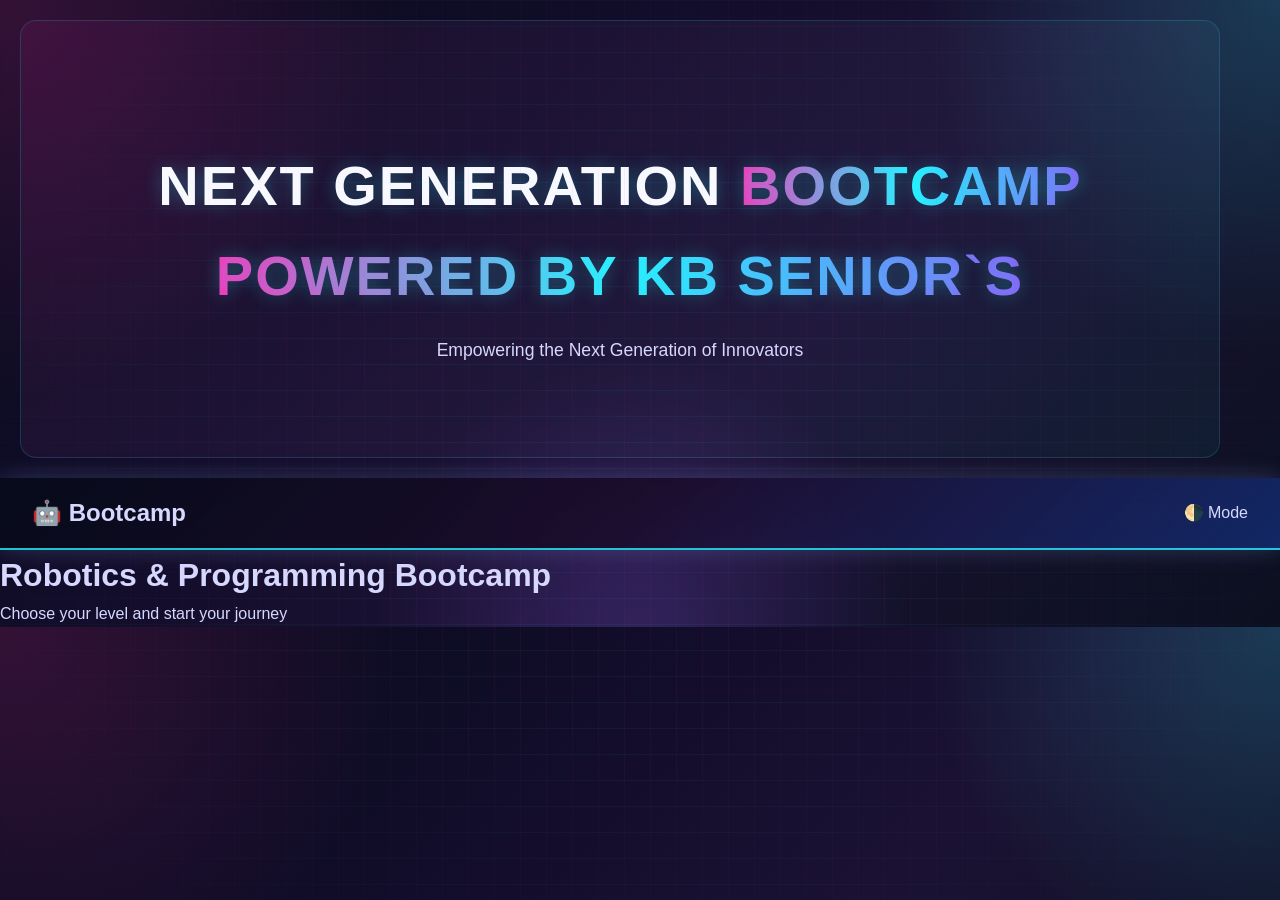
<file: price/index1.html>
<!-- price/index1.html - fixed window.onload and script include -->
<!DOCTYPE html>
<html lang="en">
<head>
<meta charset="UTF-8">
<meta name="viewport" content="width=device-width, initial-scale=1.0">
<title>Bootcamp Pricing</title>
<link rel="stylesheet" href="/style.css">
</head>
<body>
<section id="home" class="section">
    <h1>NEXT GENERATION <span> BOOTCAMP</span>
        <span> POWERED BY KB SENIOR`S</span></h1>
    <p>Empowering the Next Generation of Innovators</p>
</section>

<!-- NAVBAR -->
<div class="navbar">
  <h2>🤖 Bootcamp</h2>
  <span class="toggle" onclick="toggleMode()">🌗 Mode</span>
</div>

<!-- HEADER -->
<div class="header">
  <h1>Robotics & Programming Bootcamp</h1>
  <p>Choose your level and start your journey</p>
</div>

<!-- GRID -- content omitted for brevity -->

<!-- SCRIPT -->
<script src="/public/js/app.js"></script>
<script>
function loadSavedTheme() {
  if (localStorage.getItem('theme') === 'light') {
    document.body.classList.add('light-mode');
  }
}
window.addEventListener('DOMContentLoaded', loadSavedTheme);
</script>
</body>
</html>
</file>
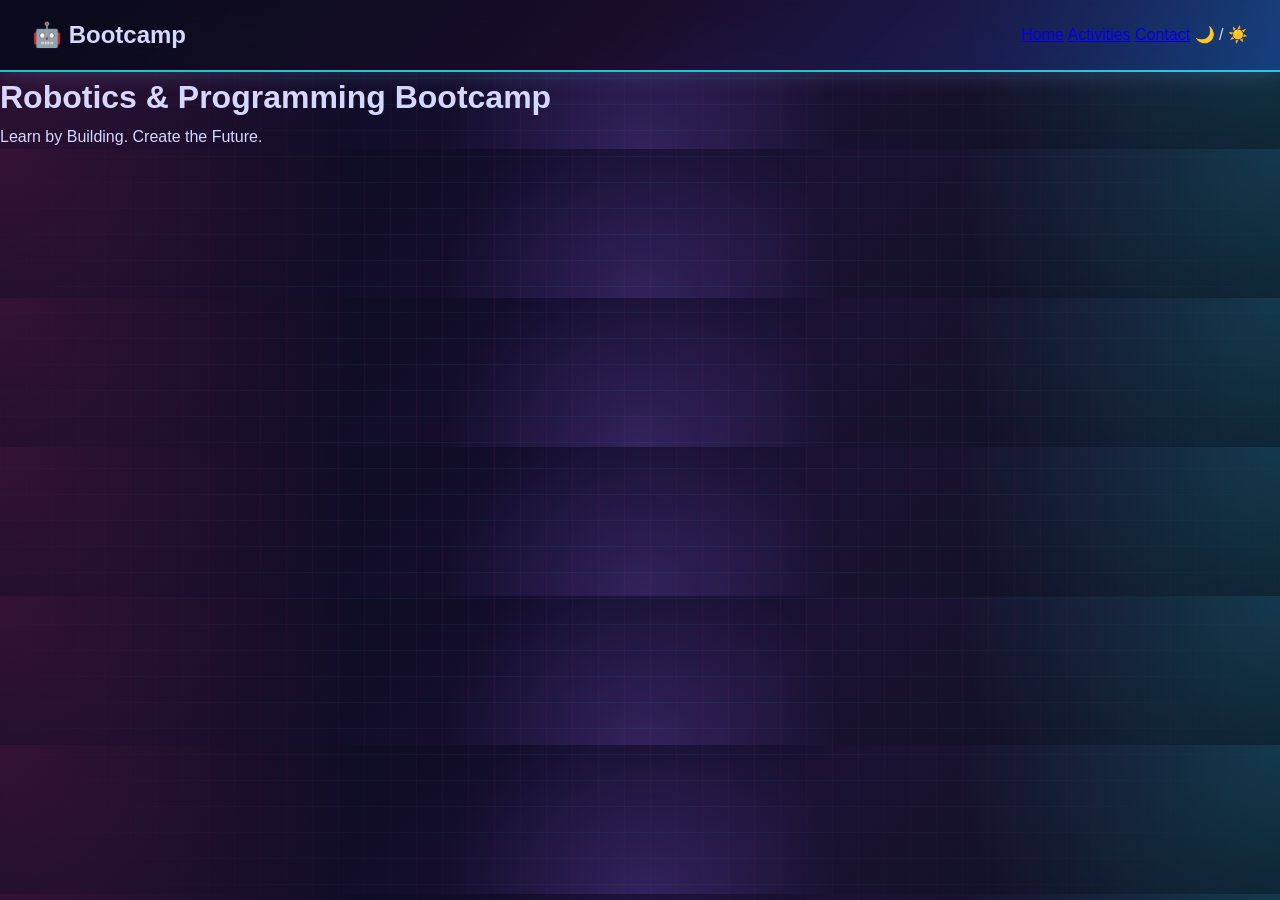
<file: price/index2.html>
<!-- price/index2.html - fixed window.onload and script include -->
<!DOCTYPE html>
<html lang="en">
<head>
<meta charset="UTF-8">
<meta name="viewport" content="width=device-width, initial-scale=1.0">
<title>Robotics & Programming Bootcamp</title>
<link rel="stylesheet" href="/style.css">
</head>
<body>
<div class="navbar">
  <h2>🤖 Bootcamp</h2>
  <div>
    <a href="#">Home</a>
    <a href="#">Activities</a>
    <a href="#">Contact</a>
    <span class="toggle" onclick="toggleMode()">🌙 / ☀️</span>
  </div>
</div>

<div class="header">
  <h1>Robotics & Programming Bootcamp</h1>
  <p>Learn by Building. Create the Future.</p>
</div>

<!-- CARDS -- content omitted for brevity -->

<script src="/public/js/app.js"></script>
<script>
function loadSavedTheme() {
  if (localStorage.getItem('theme') === 'light') {
    document.body.classList.add('light-mode');
  }
}
window.addEventListener('DOMContentLoaded', loadSavedTheme);
</script>
</body>
</html>
</file>
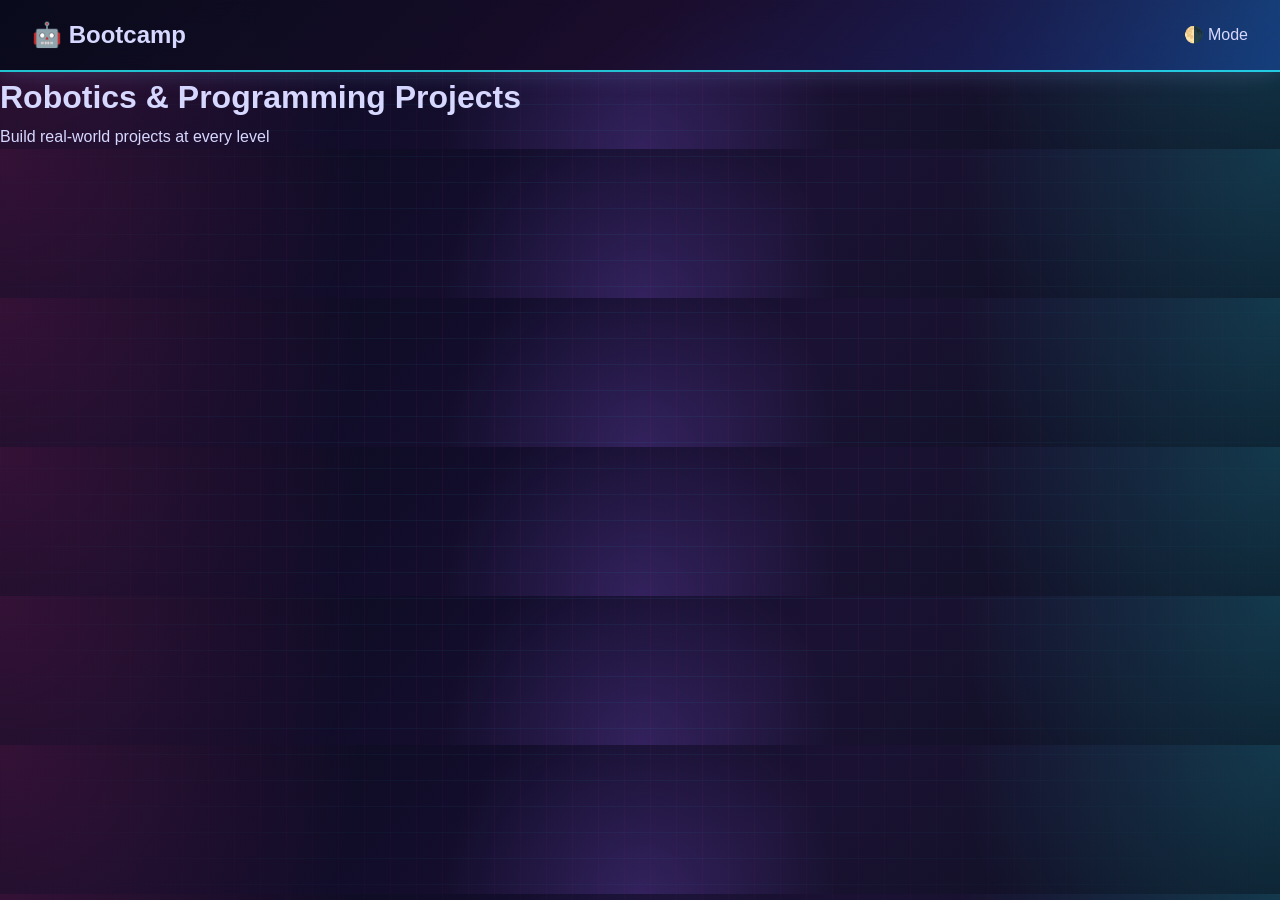
<file: price/index3.html>
<!-- price/index3.html - fixed window.onload and script include -->
<!DOCTYPE html>
<html lang="en">
<head>
<meta charset="UTF-8">
<meta name="viewport" content="width=device-width, initial-scale=1.0">
<title>Bootcamp Projects</title>
<link rel="stylesheet" href="/style.css">
</head>
<body>
<div class="navbar">
  <h2>🤖 Bootcamp</h2>
  <span class="toggle" onclick="toggleMode()">🌗 Mode</span>
</div>

<div class="header">
  <h1>Robotics & Programming Projects</h1>
  <p>Build real-world projects at every level</p>
</div>

<!-- GRID content omitted -->

<script src="/public/js/app.js"></script>
<script>
function loadSavedTheme() {
  if (localStorage.getItem('theme') === 'light') {
    document.body.classList.add('light-mode');
  }
}
window.addEventListener('DOMContentLoaded', loadSavedTheme);
</script>
</body>
</html>
</file>
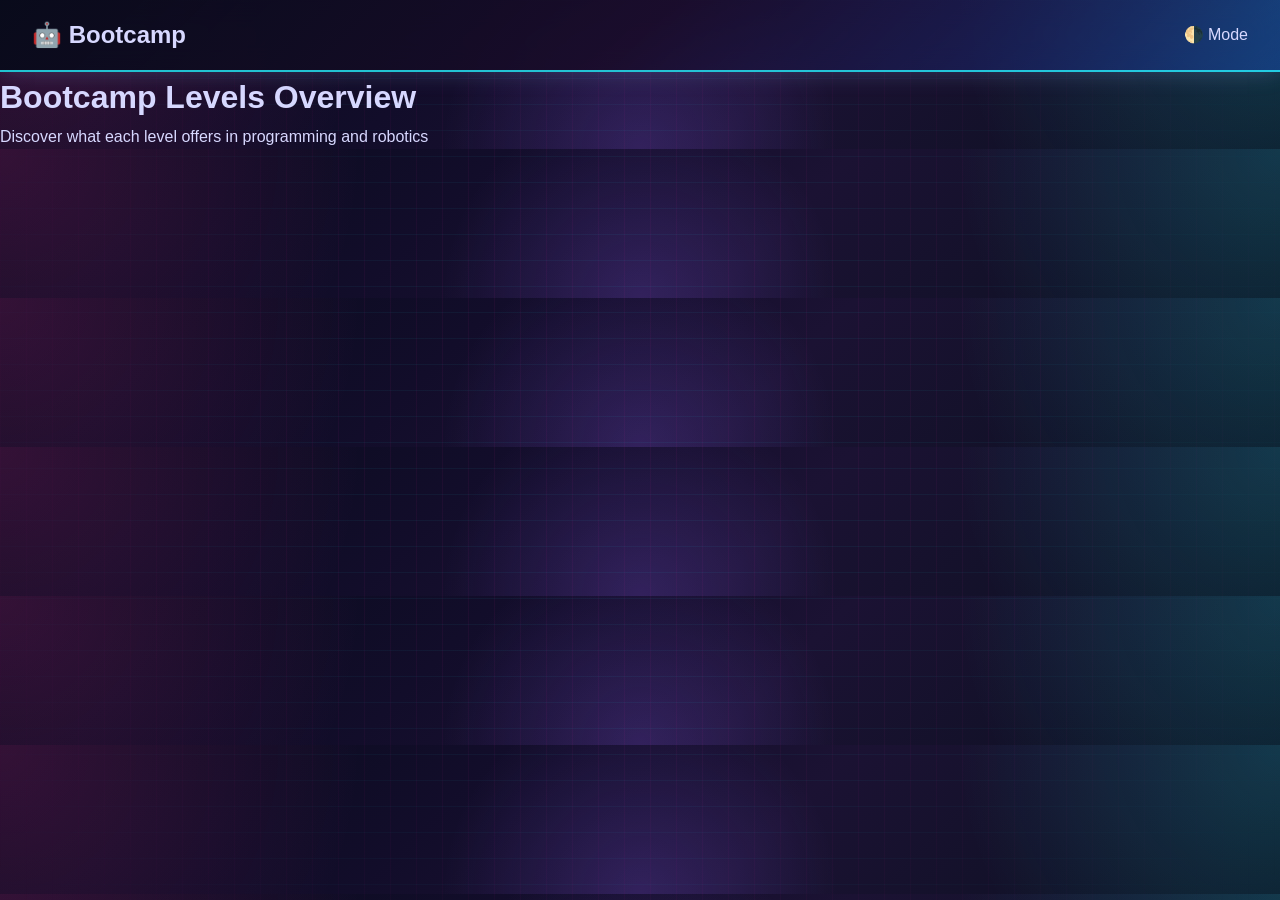
<file: price/index4.html>
<!-- price/index4.html - fixed window.onload and script include -->
<!DOCTYPE html>
<html lang="en">
<head>
<meta charset="UTF-8">
<meta name="viewport" content="width=device-width, initial-scale=1.0">
<title>Bootcamp Levels</title>
<link rel="stylesheet" href="/style.css">
</head>
<body>
<div class="navbar">
  <h2>🤖 Bootcamp</h2>
  <span class="toggle" onclick="toggleMode()">🌗 Mode</span>
</div>

<div class="header">
  <h1>Bootcamp Levels Overview</h1>
  <p>Discover what each level offers in programming and robotics</p>
</div>

<!-- GRID content omitted -->

<script src="/public/js/app.js"></script>
<script>
function loadSavedTheme() {
  if (localStorage.getItem('theme') === 'light') {
    document.body.classList.add('light-mode');
  }
}
window.addEventListener('DOMContentLoaded', loadSavedTheme);
</script>
</body>
</html>
</file>
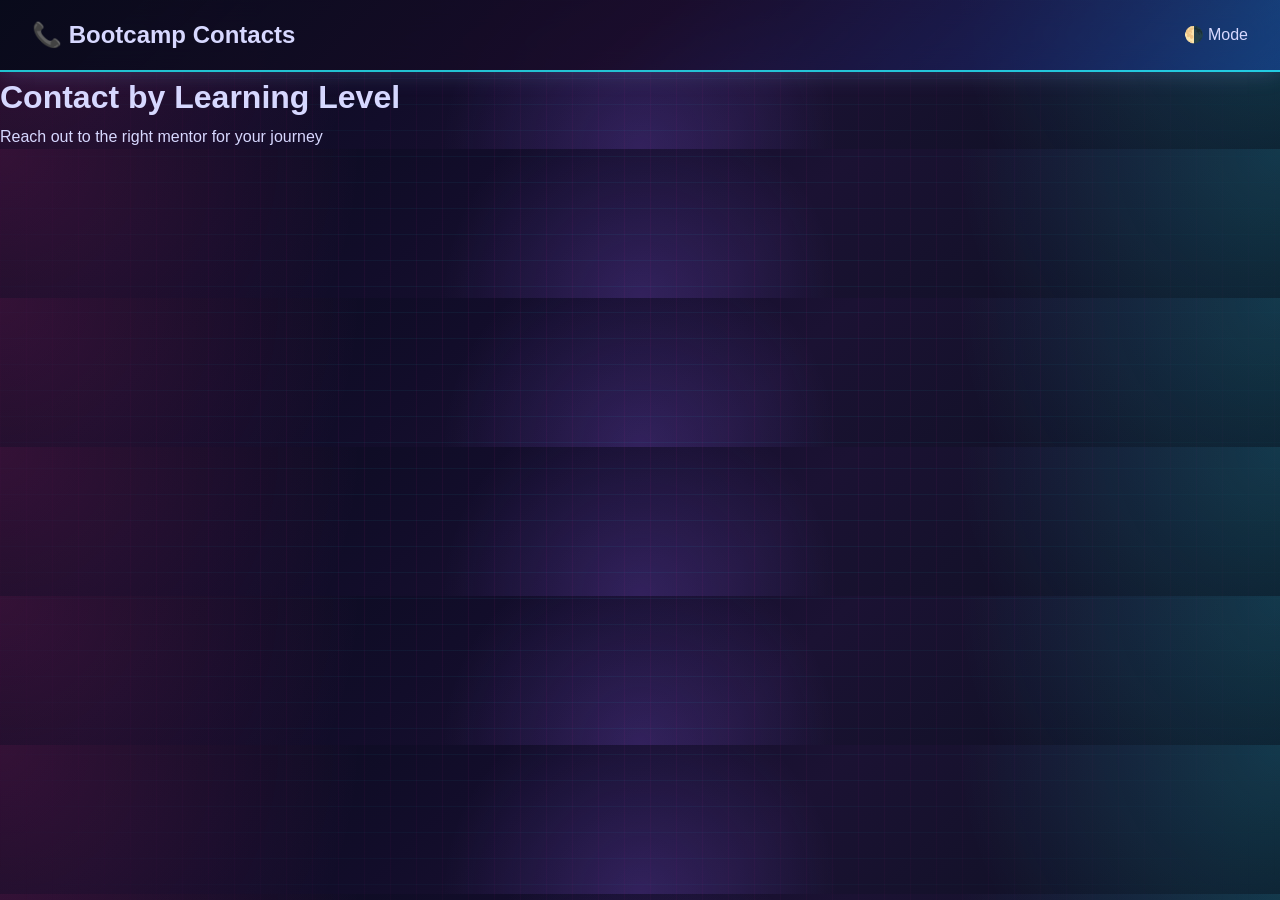
<file: price/index5.html>
<!-- price/index5.html - fixed window.onload and script include -->
<!DOCTYPE html>
<html lang="en">
<head>
<meta charset="UTF-8">
<meta name="viewport" content="width=device-width, initial-scale=1.0">
<title>Bootcamp Contact</title>
<link rel="stylesheet" href="/style.css">
</head>
<body>
<div class="navbar">
  <h2>📞 Bootcamp Contacts</h2>
  <span class="toggle" onclick="toggleMode()">🌗 Mode</span>
</div>

<div class="header">
  <h1>Contact by Learning Level</h1>
  <p>Reach out to the right mentor for your journey</p>
</div>

<!-- GRID content omitted -->

<script src="/public/js/app.js"></script>
<script>
function loadSavedTheme() {
  if (localStorage.getItem('theme') === 'light') {
    document.body.classList.add('light-mode');
  }
}
window.addEventListener('DOMContentLoaded', loadSavedTheme);
</script>
</body>
</html>
</file>
<file: style.css>
* {
  margin: 0;
  padding: 0;
  box-sizing: border-box;
  font-family: 'Segoe UI', Tahoma, Geneva, Verdana, sans-serif;
}

:root {
  --primary-blue: #1e5eff;
  --secondary-blue: #00f0ff;
  --accent-blue: #42d9ff;
  --cyber-pink: #ff2fb7;
  --cyber-purple: #8b5cf6;
  --cyber-cyan: #27f2ff;
  --cyber-gold: #ffd166;
  --dark-bg: #070b1a;
  --mid-bg: #120d2a;
  --panel-bg: rgba(17, 13, 34, 0.82);
  --panel-border: rgba(39, 242, 255, 0.45);
  --glass: rgba(255, 255, 255, 0.04);
  --text-primary: #f8f8ff;
  --text-secondary: #d7d8ff;
  --gradient-bg: linear-gradient(135deg, #070b1a 0%, #120d2a 35%, #1b1233 60%, #0b1020 100%);
}

html {
  scroll-behavior: smooth;
}

body {
  background:
    radial-gradient(circle at top left, rgba(255, 47, 183, 0.18), transparent 28%),
    radial-gradient(circle at top right, rgba(39, 242, 255, 0.18), transparent 25%),
    radial-gradient(circle at bottom center, rgba(139, 92, 246, 0.22), transparent 30%),
    var(--gradient-bg);
  color: var(--text-secondary);
  line-height: 1.6;
  overflow-x: hidden;
}

body::before {
  content: "";
  position: fixed;
  inset: 0;
  pointer-events: none;
  background-image:
    linear-gradient(rgba(39, 242, 255, 0.05) 1px, transparent 1px),
    linear-gradient(90deg, rgba(255, 47, 183, 0.05) 1px, transparent 1px);
  background-size: 26px 26px;
  mask-image: radial-gradient(circle at center, black 35%, transparent 100%);
}

/* ===== NAVBAR ===== */
.navbar {
  display: flex;
  justify-content: space-between;
  align-items: center;
  position: sticky;
  top: 0;
  z-index: 1000;
  background: linear-gradient(135deg, rgba(7, 11, 26, 0.96), rgba(26, 12, 42, 0.88), rgba(30, 94, 255, 0.3));
  backdrop-filter: blur(14px);
  border-bottom: 2px solid rgba(39, 242, 255, 0.8);
  box-shadow: 0 0 22px rgba(39, 242, 255, 0.16), 0 0 28px rgba(255, 47, 183, 0.12);
  padding: 1rem 2rem;
}

.logo h1 {
  color: var(--text-primary);
  font-size: 28px;
  font-weight: 800;
  letter-spacing: 2px;
  text-transform: uppercase;
  text-shadow: 0 0 12px rgba(39, 242, 255, 0.4);
}

.logo h1 span {
  background: linear-gradient(90deg, var(--cyber-pink), var(--cyber-cyan), var(--cyber-purple));
  -webkit-background-clip: text;
  -webkit-text-fill-color: transparent;
  background-clip: text;
  font-style: italic;
}

.nav-links {
  display: flex;
  list-style: none;
  gap: 1rem;
}

.nav-links li a {
  display: inline-block;
  text-decoration: none;
  color: var(--cyber-cyan);
  padding: 10px 18px;
  border-radius: 999px;
  transition: all 0.3s ease;
  font-weight: 700;
  position: relative;
  background: rgba(255, 255, 255, 0.02);
  border: 1px solid rgba(39, 242, 255, 0.12);
}

.nav-links li a::after {
  content: '';
  position: absolute;
  bottom: 6px;
  left: 12%;
  width: 0;
  height: 2px;
  background: linear-gradient(90deg, var(--cyber-pink), var(--cyber-cyan));
  transition: width 0.3s ease;
  box-shadow: 0 0 10px rgba(39, 242, 255, 0.8);
}

.nav-links li a:hover::after {
  width: 76%;
}

.nav-links li a:hover {
  color: #fdf6ff;
  transform: translateY(-2px);
  box-shadow: 0 0 18px rgba(255, 47, 183, 0.25), 0 0 20px rgba(39, 242, 255, 0.18);
}

/* ===== SECTIONS ===== */
.section {
  padding: 80px 5%;
  text-align: center;
  margin: 0 auto;
  max-width: 1200px;
  animation: fadeInUp 0.8s ease-out;
}

@keyframes fadeInUp {
  from {
    opacity: 0;
    transform: translateY(20px);
  }
  to {
    opacity: 1;
    transform: translateY(0);
  }
}

.section h1 {
  font-size: 3.5rem;
  color: var(--text-primary);
  margin-bottom: 15px;
  font-weight: 800;
  text-transform: uppercase;
  letter-spacing: 2px;
  text-shadow: 0 0 18px rgba(39, 242, 255, 0.3);
}

.section h1 span {
  background: linear-gradient(90deg, var(--cyber-pink), var(--cyber-cyan), var(--cyber-purple));
  -webkit-background-clip: text;
  -webkit-text-fill-color: transparent;
  background-clip: text;
}

.section h2 {
  font-size: 2.5rem;
  color: var(--text-primary);
  margin-bottom: 20px;
  font-weight: 700;
  text-transform: uppercase;
  letter-spacing: 1px;
  background: linear-gradient(90deg, var(--cyber-pink), var(--cyber-cyan), var(--cyber-purple));
  -webkit-background-clip: text;
  -webkit-text-fill-color: transparent;
  background-clip: text;
  text-shadow: 0 0 18px rgba(255, 47, 183, 0.25);
}

.section h3 {
  font-size: 1.5rem;
  color: var(--cyber-pink);
  margin-bottom: 20px;
  font-weight: 700;
  letter-spacing: 1px;
  text-shadow: 0 0 12px rgba(255, 47, 183, 0.35);
}

.section p {
  font-size: 1.1rem;
  color: var(--text-secondary);
  margin-bottom: 30px;
  line-height: 1.8;
  max-width: 800px;
  margin-left: auto;
  margin-right: auto;
}

.panel {
  background: linear-gradient(180deg, rgba(17, 13, 34, 0.85), rgba(10, 15, 28, 0.8));
  border: 1px solid var(--panel-border);
  border-radius: 22px;
  margin: 20px auto;
  box-shadow: 0 0 0 1px rgba(255, 47, 183, 0.12), 0 18px 40px rgba(13, 8, 25, 0.55), 0 0 35px rgba(39, 242, 255, 0.06);
  backdrop-filter: blur(10px);
  position: relative;
  overflow: hidden;
}

.panel::before {
  content: "";
  position: absolute;
  top: -50%;
  left: -10%;
  width: 160px;
  height: 160px;
  border-radius: 50%;
  background: radial-gradient(circle, rgba(255, 47, 183, 0.24), transparent 68%);
  pointer-events: none;
}

#about,
#activities,
#projects,
#price,
#contact {
  border-left: 3px solid var(--cyber-cyan);
}

#about { box-shadow: 0 0 25px rgba(255, 47, 183, 0.08), 0 18px 40px rgba(13, 8, 25, 0.55); }
#activities { border-left-color: var(--cyber-pink); }
#projects { border-left-color: var(--cyber-purple); }
#price { border-left-color: var(--cyber-gold); }
#contact { border-left-color: var(--cyber-cyan); }

/* ===== HOME SECTION ===== */
#home {
  padding-top: 120px;
  padding-bottom: 60px;
  background: linear-gradient(135deg, rgba(255, 47, 183, 0.08), rgba(39, 242, 255, 0.05));
  border-radius: 16px;
  margin: 20px;
  border: 1px solid rgba(39, 242, 255, 0.16);
}

/* ===== HERO SECTION ===== */
.hero {
  position: relative;
  height: 100vh;
  display: flex;
  align-items: center;
  justify-content: center;
  overflow: hidden;
  text-align: center;
  border-radius: 18px;
  margin: 0 20px;
  box-shadow: inset 0 0 30px rgba(39, 242, 255, 0.08), 0 0 30px rgba(255, 47, 183, 0.1);
}

.bg-video {
  position: absolute;
  top: 50%;
  left: 50%;
  min-width: 100%;
  min-height: 100%;
  width: auto;
  height: auto;
  transform: translate(-50%, -50%);
  z-index: 1;
  object-fit: cover;
  filter: saturate(1.15) contrast(1.1) brightness(0.75);
}

.hero::before {
  content: '';
  position: absolute;
  inset: 0;
  background: linear-gradient(180deg, rgba(7, 11, 26, 0.68), rgba(31, 19, 58, 0.82));
  z-index: 2;
}

.hero-content {
  position: relative;
  z-index: 3;
  color: var(--text-primary);
  animation: slideDown 0.8s ease-out;
  padding: 2rem 3rem;
  border-radius: 24px;
  background: rgba(13, 9, 23, 0.22);
  border: 1px solid rgba(39, 242, 255, 0.2);
  box-shadow: 0 0 25px rgba(39, 242, 255, 0.12), 0 0 18px rgba(255, 47, 183, 0.15);
}

@keyframes slideDown {
  from {
    opacity: 0;
    transform: translateY(-30px);
  }
  to {
    opacity: 1;
    transform: translateY(0);
  }
}

.hero-content h1 {
  font-size: 4rem;
  font-weight: 800;
  margin-bottom: 20px;
  text-transform: uppercase;
  letter-spacing: 2px;
  text-shadow: 0 0 20px rgba(39, 242, 255, 0.35), 0 0 18px rgba(255, 47, 183, 0.25);
  background: linear-gradient(90deg, var(--cyber-pink), var(--cyber-cyan), var(--cyber-purple));
  -webkit-background-clip: text;
  -webkit-text-fill-color: transparent;
  background-clip: text;
}

.hero-content p {
  font-size: 1.5rem;
  color: var(--cyber-cyan);
  font-weight: 600;
  letter-spacing: 1px;
  text-shadow: 0 0 12px rgba(39, 242, 255, 0.35);
}

/* ===== BUTTONS ===== */
.btn {
  display: inline-block;
  padding: 12px 35px;
  margin-top: 20px;
  background: linear-gradient(135deg, var(--cyber-pink), var(--cyber-purple), var(--secondary-blue));
  color: var(--text-primary);
  border: 2px solid rgba(39, 242, 255, 0.5);
  border-radius: 50px;
  font-size: 1rem;
  font-weight: 800;
  cursor: pointer;
  text-transform: uppercase;
  letter-spacing: 1px;
  position: relative;
  overflow: hidden;
  transform-style: preserve-3d;
  transition: transform 0.7s cubic-bezier(0.22, 1, 0.36, 1), box-shadow 0.35s ease, border-color 0.35s ease;
  box-shadow: 0 0 0 1px rgba(39, 242, 255, 0.2), 0 10px 25px rgba(255, 47, 183, 0.35), 0 0 25px rgba(39, 242, 255, 0.18);
  perspective: 1000px;
}

.btn::before {
  content: '';
  position: absolute;
  inset: 0;
  background: linear-gradient(135deg, rgba(255,255,255,0.25), rgba(255,255,255,0.04));
  transform: translateX(-100%);
  transition: transform 0.45s ease;
}

.btn:hover::before {
  transform: translateX(100%);
}

.btn:hover {
  transform: translateY(-3px) scale(1.02);
  box-shadow: 0 0 0 1px rgba(39, 242, 255, 0.25), 0 18px 35px rgba(255, 47, 183, 0.46), 0 0 28px rgba(39, 242, 255, 0.24);
  border-color: var(--cyber-cyan);
}

.btn.is-flipped {
  transform: rotateY(180deg) scale(1.04);
  box-shadow: 0 0 0 1px rgba(39, 242, 255, 0.35), 0 22px 40px rgba(39, 242, 255, 0.45), 0 0 30px rgba(255, 47, 183, 0.28);
  border-color: var(--cyber-cyan);
}

.btn:active {
  transform: translateY(-1px) rotateY(180deg);
}

/* ===== FOOTER ===== */
footer {
  background: linear-gradient(135deg, rgba(7, 11, 26, 0.98), rgba(30, 19, 48, 0.9));
  border-top: 2px solid rgba(39, 242, 255, 0.7);
  box-shadow: inset 0 0 26px rgba(255, 47, 183, 0.08);
  color: var(--text-secondary);
  padding: 60px 0 20px;
  margin-top: 60px;
}

.container {
  max-width: 1200px;
  margin: 0 auto;
  padding: 0 5%;
}

.row {
  display: grid;
  grid-template-columns: repeat(auto-fit, minmax(250px, 1fr));
  gap: 30px;
  margin-bottom: 40px;
}

.footer-col h4 {
  color: var(--cyber-cyan);
  font-size: 1.3rem;
  margin-bottom: 20px;
  text-transform: uppercase;
  letter-spacing: 1px;
  font-weight: 700;
  text-shadow: 0 0 10px rgba(39, 242, 255, 0.3);
}

.footer-col ul {
  list-style: none;
}

.footer-col ul li {
  margin-bottom: 12px;
}

.footer-col ul li a {
  text-decoration: none;
  color: var(--text-secondary);
  transition: all 0.3s ease;
  display: inline-block;
}

.footer-col ul li a:hover {
  color: var(--cyber-pink);
  transform: translateX(5px);
}

.footer-bottom {
  text-align: center;
  color: var(--text-secondary);
  font-size: 0.95rem;
  border-top: 1px solid rgba(39, 242, 255, 0.2);
  padding-top: 20px;
}

/* ===== HR STYLING ===== */
hr {
  border: none;
  height: 3px;
  background: linear-gradient(90deg, transparent, var(--cyber-pink), var(--cyber-cyan), var(--cyber-purple), transparent);
  margin: 60px auto;
  max-width: 800px;
  box-shadow: 0 0 15px rgba(39, 242, 255, 0.25);
}

/* ===== RESPONSIVE DESIGN ===== */
@media (max-width: 768px) {
  .navbar {
    flex-direction: column;
    gap: 15px;
    padding: 1rem;
  }

  .nav-links {
    flex-wrap: wrap;
    justify-content: center;
  }

  .section h1 {
    font-size: 2.5rem;
  }

  .section h2 {
    font-size: 1.8rem;
  }

  .hero-content h1 {
    font-size: 2.5rem;
  }

  .hero-content p {
    font-size: 1.1rem;
  }

  .section {
    padding: 50px 5%;
  }

  .row {
    grid-template-columns: 1fr;
  }
}

@media (max-width: 480px) {
  .logo h1 {
    font-size: 20px;
  }

  .nav-links {
    gap: 0.5rem;
  }

  .nav-links li a {
    padding: 8px 12px;
    font-size: 0.9rem;
  }

  .section h1 {
    font-size: 2rem;
  }

  .section h2 {
    font-size: 1.5rem;
  }

  .section p {
    font-size: 1rem;
  }

  .hero-content h1 {
    font-size: 1.8rem;
  }

  .btn {
    padding: 10px 25px;
    font-size: 0.9rem;
  }
}
</file>
